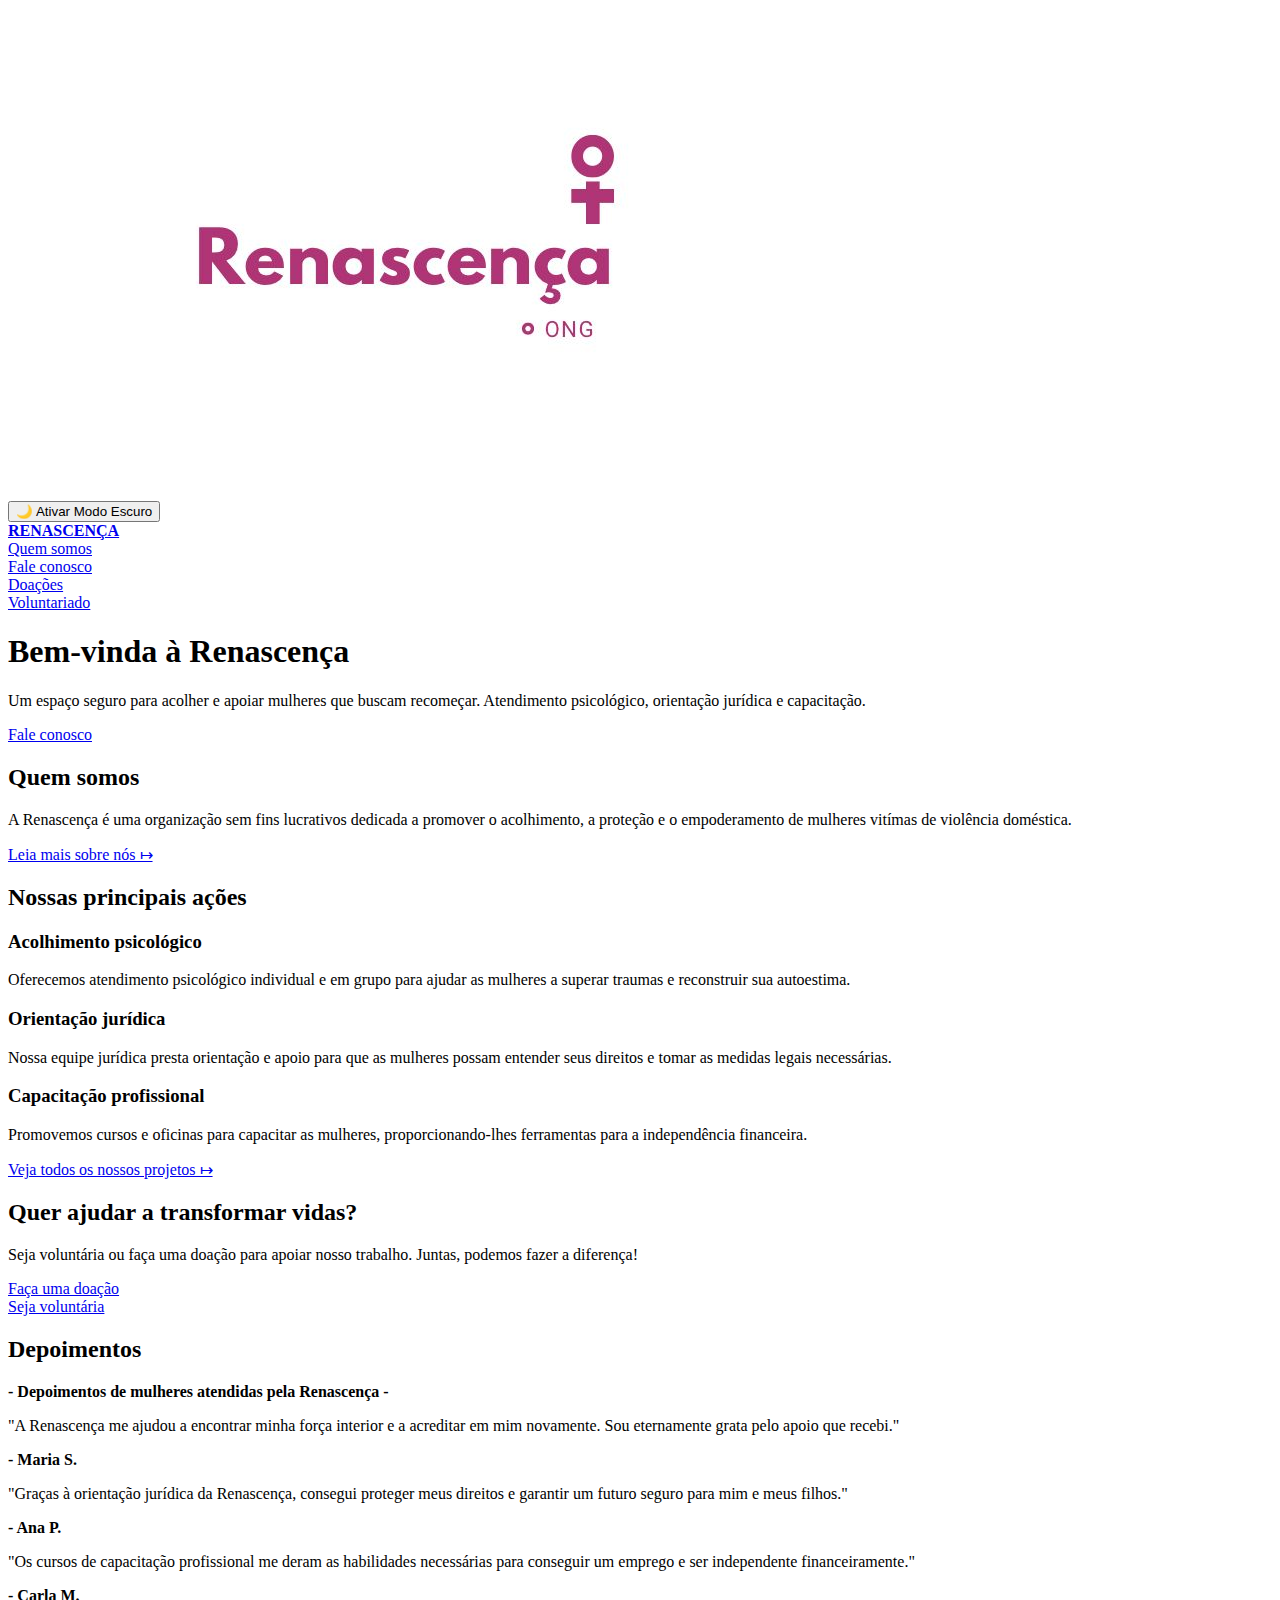
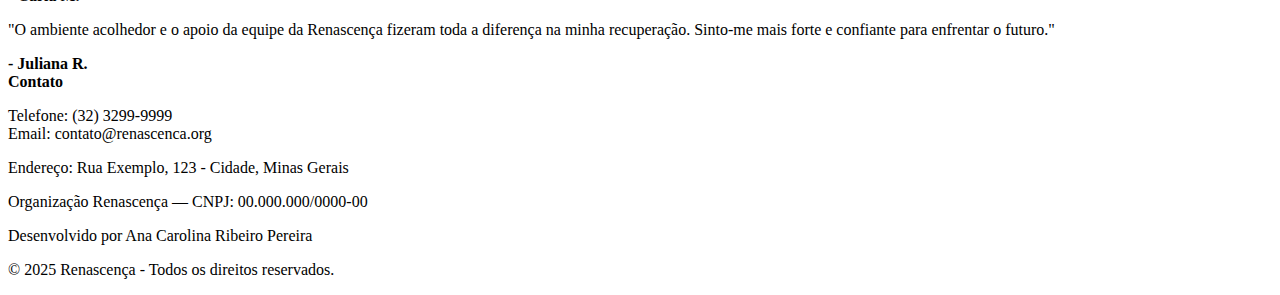
<file: index.html>
<!DOCTYPE html>

<html lang="pt-BR">

<head>
    <meta charset="UTF-8">
    <meta name="viewport" content="width=device-width, initial-scale=1.0">
    <title> RENASCENÇA - Acolhimento e Empoderamento </title>
    <meta name="description"
        content="ONG: RENASCENÇA - acolhimento, apoio psicológico, jurídico e capacitação para mulheres vítimas de violência doméstica." />
    <link rel="stylesheet" href="style.css" />
    <script src="script.js"></script>
</head>
<ul></ul>

<body>
    <button id="modo-escuro-btn">🌙 Ativar Modo Escuro</button>
    <img src="logo branca.jpg" alt="Logotipo da ONG Renascença" />
    <header>
        <div class="site-header">
            <div class="container header-inner">
                <a href="index.html" class="brand" aria-label="RENASCENÇA - Home">
                    <strong>RENASCENÇA</strong>
                </a>
                <nav id="nav" class="main-nav" aria-label="Navegação principal">
                    <li><a href="quem-somos.html" class="nav-link">Quem somos</a></li>
                    <li><a href="fale-conosco.html" class="nav-link">Fale conosco</a></li>
                    <li><a href="como-doar.html" class="nav-link">Doações</a></li>
                    <li><a href="voluntariado.html" class="nav-link">Voluntariado</a></li>
                    </a>
                    </ul>
                </nav>
            </div>
    </header>
    <main>
        <section class="hero">
            <div class="container hero-inner">
                <h1> Bem-vinda à Renascença</h1>
                <p> Um espaço seguro para acolher e apoiar mulheres que buscam recomeçar. Atendimento psicológico,
                    orientação jurídica e capacitação.
                </p>
                <div class="actions">
                    <a href="fale-conosco.html" class="btn btn-primary">Fale conosco</a>
                </div>
            </div>
        </section>

        <section class="about container">
            <h2>Quem somos</h2>
            <p>A Renascença é uma organização sem fins lucrativos dedicada a promover o acolhimento, a proteção e o
                empoderamento de mulheres vitímas de violência doméstica.</p>
            <a href="quem-somos.html" class="link"> Leia mais sobre nós ↦ </a>
            <div class="actions">
            </div>
        </section>

        <section class="services container">
            <h2>Nossas principais ações</h2>
            <div class="grid">
                <article class="card">
                    <h3>Acolhimento psicológico</h3>
                    <p>Oferecemos atendimento psicológico individual e em grupo para ajudar as mulheres a superar
                        traumas
                        e reconstruir sua autoestima.</p>
                </article>
                <article class="card">
                    <h3>Orientação jurídica</h3>
                    <p>Nossa equipe jurídica presta orientação e apoio para que as mulheres possam entender seus
                        direitos
                        e tomar as medidas legais necessárias.</p>
                </article>
                <article class="card">
                    <h3>Capacitação profissional</h3>
                    <p>Promovemos cursos e oficinas para capacitar as mulheres, proporcionando-lhes ferramentas para a
                        independência financeira.</p>
                </article>
            </div>
            <a href="projetos-sociais.html" class="link"> Veja todos os nossos projetos ↦ </a>
        </section>

        <section class="cta container">
            <h2>Quer ajudar a transformar vidas?</h2>
            <p> Seja voluntária ou faça uma doação para apoiar nosso trabalho. Juntas, podemos fazer a diferença!</p>
            <div class="grid">
                <a href="como-doar.html" class="btn btn-secondary">Faça uma doação</a>
            </div>
            <div>
                <a href="voluntariado.html" class="btn btn-secondary">Seja voluntária</a>
            </div>
            </div>
        </section>
        <section class="testemunhoscontainer">
            <h2>Depoimentos</h2>
            <div class="grid">
                <article class="card">
                    <strong>- Depoimentos de mulheres atendidas pela Renascença -</strong>
                </article>
                <article class="card">
                    <p>"A Renascença me ajudou a encontrar minha força interior e a acreditar em mim novamente. Sou
                        eternamente grata pelo apoio que recebi."</p>
                    <strong>- Maria S.</strong>
                </article>
                <article class="card">
                    <p>"Graças à orientação jurídica da Renascença, consegui proteger meus direitos e garantir um
                        futuro
                        seguro para mim e meus filhos."</p>
                    <strong>- Ana P.</strong>
                </article>
                <article class="card">
                    <p>"Os cursos de capacitação profissional me deram as habilidades necessárias para conseguir um
                        emprego
                        e ser independente financeiramente."</p>
                    <strong>- Carla M.</strong>
                </article>
                <article class="card">
                    <p>"O ambiente acolhedor e o apoio da equipe da Renascença fizeram toda a diferença na minha
                        recuperação.
                        Sinto-me mais forte e confiante para enfrentar o futuro."</p>
                    <strong>- Juliana R.</strong>
                </article>
                <footer class="site-footer container" role="contentinfo" aria-label="Rodapé do site" <h3>
                    <strong>Contato</strong></h3>
                    <p>Telefone: (32) 3299-9999<br>Email: contato@renascenca.org</p>
                    <p>Endereço: Rua Exemplo, 123 - Cidade, Minas Gerais</p>
            </div>
            <p class=" legal">Organização Renascença — CNPJ: 00.000.000/0000-00</p>
            <p class="attribution">Desenvolvido por Ana Carolina Ribeiro Pereira</p>
            </div>
            </div>
            </footer>
            <p>&copy; 2025 Renascença - Todos os direitos reservados.
            </p>
            </div>
</file>
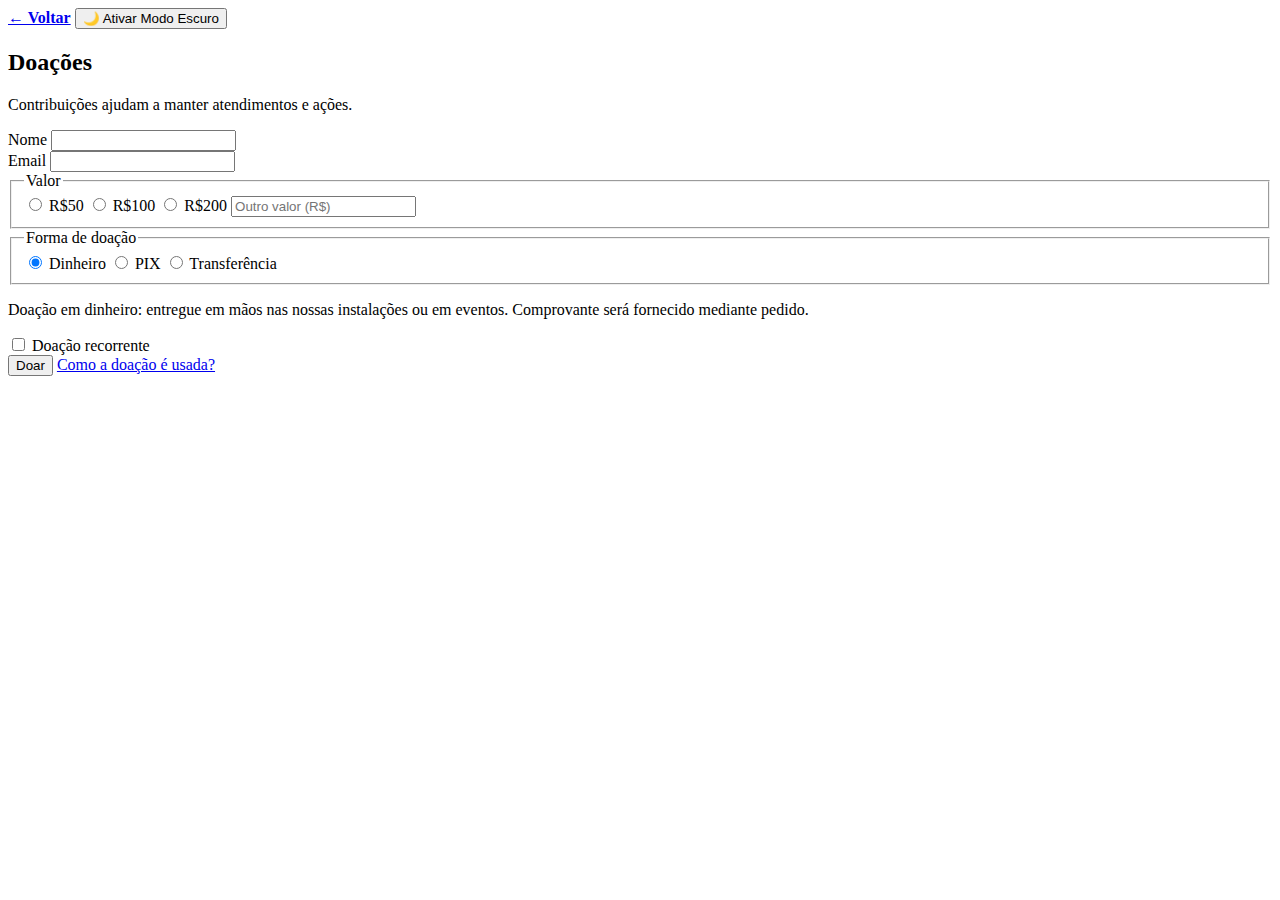
<file: como-doar.html>
<!doctype html>
<html lang="pt-BR">

<head>
    <meta charset="utf-8" />
    <meta name="viewport" content="width=device-width,initial-scale=1" />
    <body>
         <a href="index.html" class="brand"><strong>← Voltar</strong></a>
    <button id="modo-escuro-btn">🌙 Ativar Modo Escuro</button>
</body>
<section id="doacao" class="donation">
    <h2>Doações</h2>
    <p>Contribuições ajudam a manter atendimentos e ações.</p>

    <form id="donation-form" class="donation-form" novalidate>
        <div>
            <label for="nome">Nome</label>
            <input id="nome" name="nome" type="text" required />
        </div>

        <div>
            <label for="email">Email</label>
            <input id="email" name="email" type="email" required />
        </div>

        <fieldset>
            <legend>Valor</legend>
            <label><input type="radio" name="amount" value="50" /> R$50</label>
            <label><input type="radio" name="amount" value="100" /> R$100</label>
            <label><input type="radio" name="amount" value="200" /> R$200</label>
            <label>
                <input id="amount-custom" name="amount-custom" type="number" min="1" placeholder="Outro valor (R$)" />
            </label>
        </fieldset>

        <fieldset>
            <legend>Forma de doação</legend>
            <label><input type="radio" name="method" value="dinheiro" checked /> Dinheiro</label>
            <label><input type="radio" name="method" value="pix" /> PIX</label>
            <label><input type="radio" name="method" value="transferencia" /> Transferência</label>
        </fieldset>

        <div id="method-dinheiro" class="method-info">
            <p>Doação em dinheiro: entregue em mãos nas nossas instalações ou em eventos. Comprovante será fornecido
                mediante pedido.</p>
        </div>

        <div id="method-pix" class="method-info" style="display:none;" aria-hidden="true">
            <p>PIX:</p>
            <div>
                <label for="pix-key">Chave PIX</label>
                <input id="pix-key" type="text" readonly value="seu-pix@exemplo.com" />
                <button type="button" id="copy-pix">Copiar chave PIX</button>
            </div>
            <div id="pix-copy-status" aria-live="polite"></div>
        </div>

        <div id="method-transferencia" class="method-info" style="display:none;" aria-hidden="true">
            <p>Transferência bancária:</p>
            <div>
                <label for="bank-name">Banco</label>
                <input id="bank-name" type="text" readonly value="Banco Exemplo" />
            </div>
            <div>
                <label for="bank-agency">Agência</label>
                <input id="bank-agency" type="text" readonly value="0001" />
            </div>
            <div>
                <label for="bank-account">Conta</label>
                <input id="bank-account" type="text" readonly value="12345-6" />
            </div>
            <div>
                <label for="bank-holder">Titular</label>
                <input id="bank-holder" type="text" readonly value="ONG Renascença" />
            </div>
            <div id="transfer-note">Inclua o nome do doador na descrição para facilitar o reconhecimento.</div>
        </div>

        <div>
            <label><input id="recurring" name="recurring" type="checkbox" /> Doação recorrente</label>
        </div>

        <div class="donate-actions">
            <button type="submit" class="btn btn-primary">Doar</button>
            <a href="depoimentos-e-projetos.html" class="link">Como a doação é usada?</a>
        </div>

        <div id="donation-result" role="status" aria-live="polite"></div>
    </form>
</file>
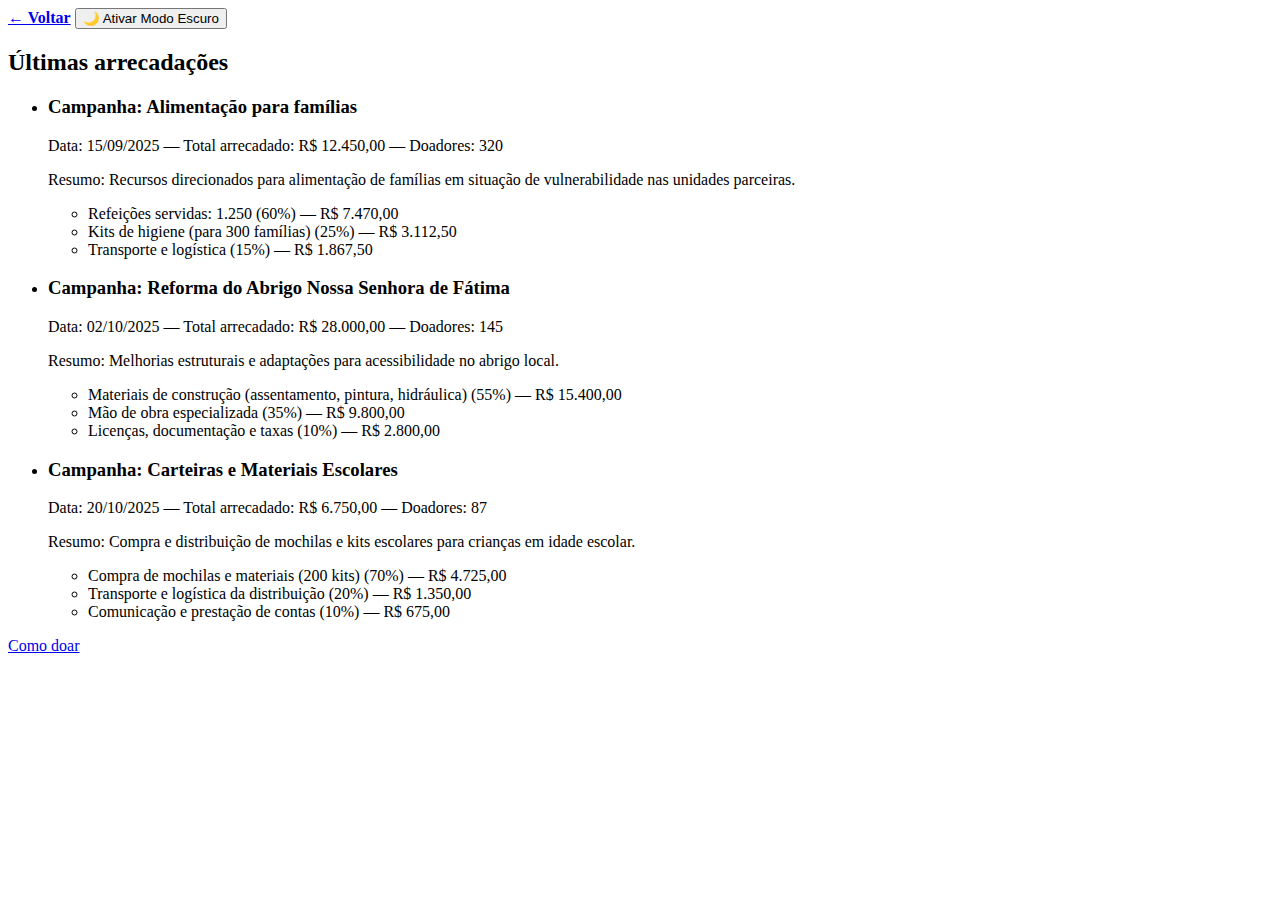
<file: depoimentos-e-projetos.html>
<!doctype html>
<html lang="pt-BR">

<head>
    <meta charset="utf-8" />
    <meta name="viewport" content="width=device-width,initial-scale=1" />
    <title>Depoimentos e projetos sociais — Renascença</title>
    <meta name="description" content="Depoimentos e gastos — ONG Renascença." />
    <a href="index.html" class="brand"><strong>← Voltar</strong></a>
    <script src="script.js"></script>
</head>

<body>
    <button id="modo-escuro-btn">🌙 Ativar Modo Escuro</button>
</body>

<div>
    <section id="Como foi utilizado minha doação?" class="send-testimony">
        <h2>Últimas arrecadações</h2>
        <ul class="arrecadacoes">
            <li class="arrecadacao">
                <h3>Campanha: Alimentação para famílias</h3>
                <p class="meta">Data: 15/09/2025 — Total arrecadado: R$ 12.450,00 — Doadores: 320</p>
                <p>Resumo: Recursos direcionados para alimentação de famílias em situação de vulnerabilidade nas
                    unidades parceiras.</p>
                <ul class="detalhes-uso">
                    <li>Refeições servidas: 1.250 (60%) — R$ 7.470,00</li>
                    <li>Kits de higiene (para 300 famílias) (25%) — R$ 3.112,50</li>
                    <li>Transporte e logística (15%) — R$ 1.867,50</li>
                </ul>
            </li>

            <li class="arrecadacao">
                <h3>Campanha: Reforma do Abrigo Nossa Senhora de Fátima</h3>
                <p class="meta">Data: 02/10/2025 — Total arrecadado: R$ 28.000,00 — Doadores: 145</p>
                <p>Resumo: Melhorias estruturais e adaptações para acessibilidade no abrigo local.</p>
                <ul class="detalhes-uso">
                    <li>Materiais de construção (assentamento, pintura, hidráulica) (55%) — R$ 15.400,00</li>
                    <li>Mão de obra especializada (35%) — R$ 9.800,00</li>
                    <li>Licenças, documentação e taxas (10%) — R$ 2.800,00</li>
                </ul>
            </li>

            <li class="arrecadacao">
                <h3>Campanha: Carteiras e Materiais Escolares</h3>
                <p class="meta">Data: 20/10/2025 — Total arrecadado: R$ 6.750,00 — Doadores: 87</p>
                <p>Resumo: Compra e distribuição de mochilas e kits escolares para crianças em idade escolar.
                </p>
                <ul class="detalhes-uso">
                    <li>Compra de mochilas e materiais (200 kits) (70%) — R$ 4.725,00</li>
                    <li>Transporte e logística da distribuição (20%) — R$ 1.350,00</li>
                    <li>Comunicação e prestação de contas (10%) — R$ 675,00</li>
                </ul>
            </li>
        </ul>
        <p><a href="como-doar.html" class="btn" aria-label="Saiba como doar">Como doar</a></p>
</file>
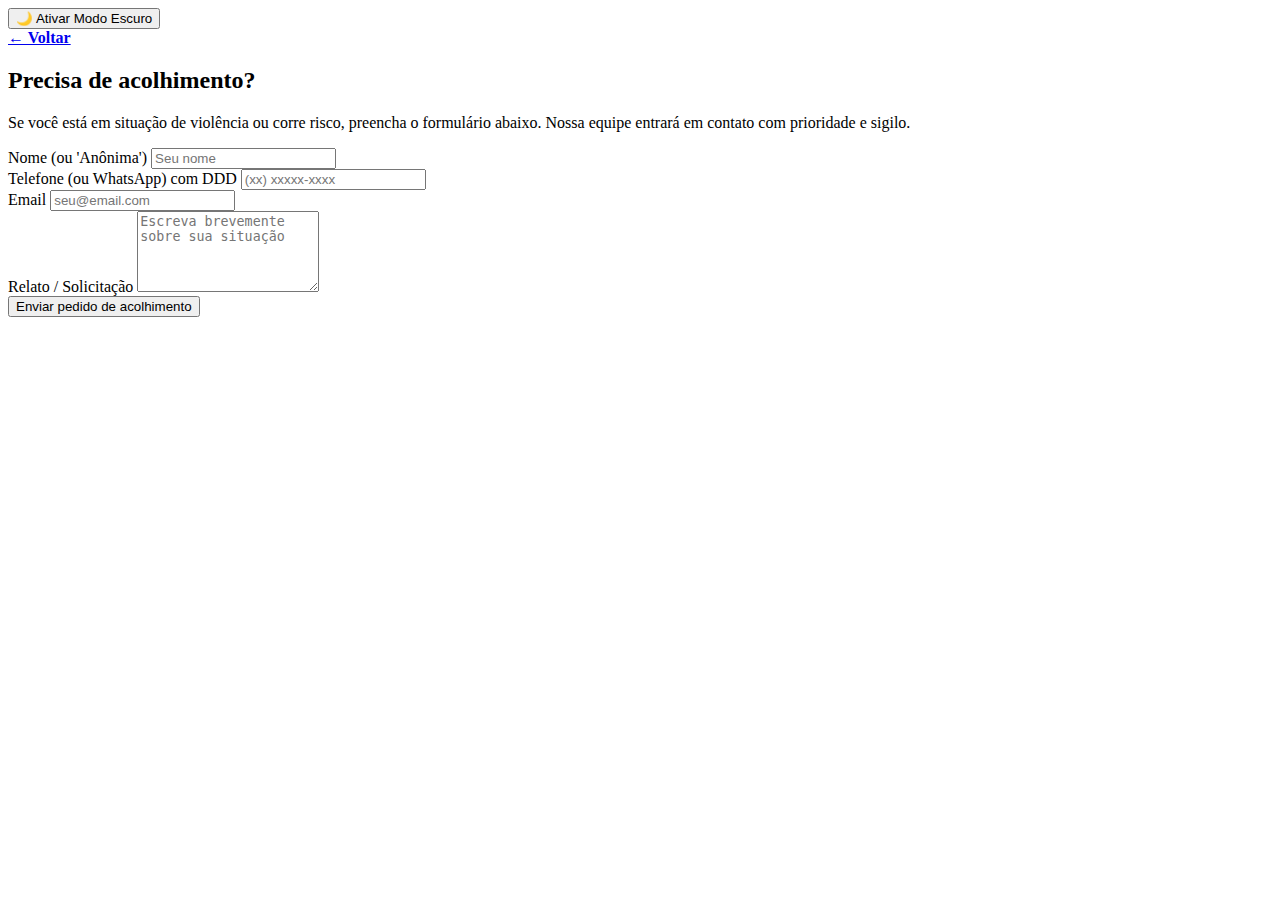
<file: fale-conosco.html>
<!doctype html>
<html lang="pt-BR">

<head>
    <meta charset="utf-8" />
    <meta name="viewport" content="width=device-width,initial-scale=1" />
    <title>Fale conosco — Renascença</title>
    <meta name="description" content="Formulário de contato — ONG Renascença." />
</head>

<body>
    <button id="modo-escuro-btn">🌙 Ativar Modo Escuro</button>
    <header class="site-header">
        <div class="container header-inner">
            <a href="index.html" class="brand"><strong>← Voltar</strong></a>
        </div>
    </header>

    <section id="acolhimento" class="contact-section">
        <h2>Precisa de acolhimento?</h2>
        <p>Se você está em situação de violência ou corre risco, preencha o formulário abaixo. Nossa equipe entrará
            em contato com prioridade e sigilo.</p>

        <form id="contactForm" novalidate>
            <div class="form-row">
                <label for="name">Nome (ou 'Anônima')</label>
                <input type="text" id="name" name="name" placeholder="Seu nome" required />
            </div>

            <div class="form-row">
                <label for="phone">Telefone (ou WhatsApp) com DDD</label>
                <input type="tel" id="phone" name="phone" placeholder="(xx) xxxxx-xxxx" required />
            </div>

            <div class="form-row">
                <label for="email">Email</label>
                <input type="email" id="email" name="email" placeholder="seu@email.com" />
            </div>

            <div class="form-row">
                <label for="message">Relato / Solicitação</label>
                <textarea id="message" name="message" rows="5" placeholder="Escreva brevemente sobre sua situação"
                    required></textarea>
            </div>

            <div class="form-row">
                <button type="submit" class="btn btn-primary">Enviar pedido de acolhimento</button>
            </div>
        </form>
    </section>
</file>
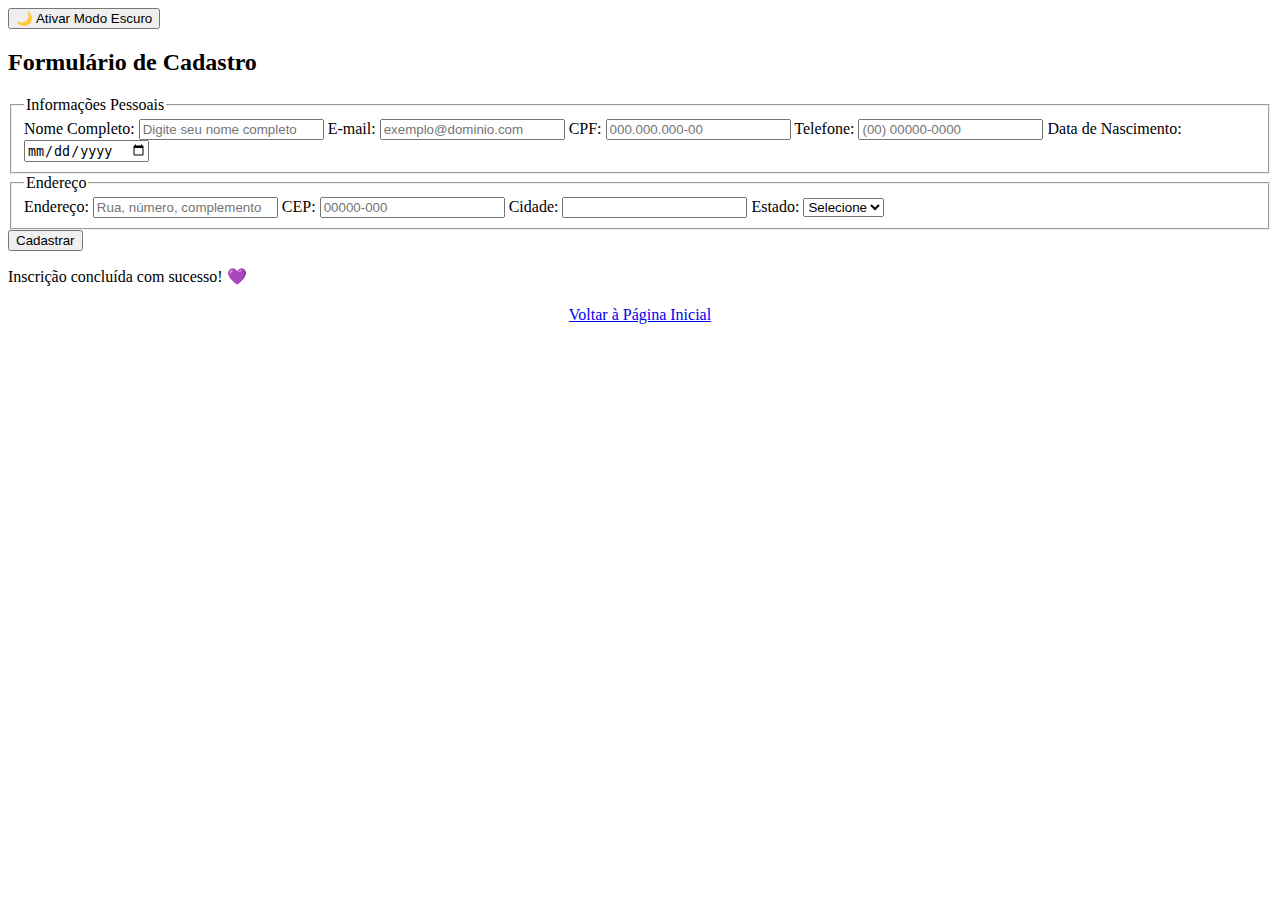
<file: voluntariado.html>
<!DOCTYPE html>
<html lang="pt-BR">

<head>
    <meta charset="UTF-8">
    <meta name="viewport" content="width=device-width, initial-scale=1.0">
    <title>Formulário de Cadastro</title>
    <link rel="stylesheet" href="style.css">
</head>

<body>

    <!-- Botão de Modo Escuro -->
    <button id="modo-escuro-btn">🌙 Ativar Modo Escuro</button>

    <!-- Formulário de Cadastro -->
    <form id="form-inscricao">
        <h2>Formulário de Cadastro</h2>

        <fieldset>
            <legend>Informações Pessoais</legend>

            <label for="nome">Nome Completo:</label>
            <input type="text" id="nome" name="nome" placeholder="Digite seu nome completo" required>

            <label for="email">E-mail:</label>
            <input type="email" id="email" name="email" placeholder="exemplo@dominio.com" required>

            <label for="cpf">CPF:</label>
            <input type="text" id="cpf" name="cpf" maxlength="14" placeholder="000.000.000-00" required>

            <label for="telefone">Telefone:</label>
            <input type="tel" id="telefone" name="telefone" maxlength="15" placeholder="(00) 00000-0000" required>

            <label for="dataNascimento">Data de Nascimento:</label>
            <input type="date" id="dataNascimento" name="dataNascimento" required>
        </fieldset>

        <fieldset>
            <legend>Endereço</legend>

            <label for="endereco">Endereço:</label>
            <input type="text" id="endereco" name="endereco" placeholder="Rua, número, complemento" required>

            <label for="cep">CEP:</label>
            <input type="text" id="cep" name="cep" maxlength="9" placeholder="00000-000" required>

            <label for="cidade">Cidade:</label>
            <input type="text" id="cidade" name="cidade" required>

            <label for="estado">Estado:</label>
            <select id="estado" name="estado" required>
                <option value="">Selecione</option>
                <option value="SP">SP</option>
                <option value="RJ">RJ</option>
                <option value="MG">MG</option>
                <option value="BA">BA</option>
                <option value="PR">PR</option>
                <option value="RS">RS</option>
                <option value="SC">SC</option>
                <option value="PE">PE</option>
                <option value="CE">CE</option>
                <option value="GO">GO</option>
                <option value="DF">DF</option>
            </select>
        </fieldset>

        <button type="submit">Cadastrar</button>

        <!-- Mensagem de Sucesso -->
        <p id="mensagem-sucesso" class="msg-sucesso">Inscrição concluída com sucesso! 💜</p>
    </form>

    <!-- Link de retorno -->
    <div style="text-align:center; margin-top:20px;">
        <a href="index.html" class="botao">Voltar à Página Inicial</a>
    </div>

    <!-- Script -->
    <script src="script.js"></script>
</body>

</html>
</file>
<file: style.css>

</file>
